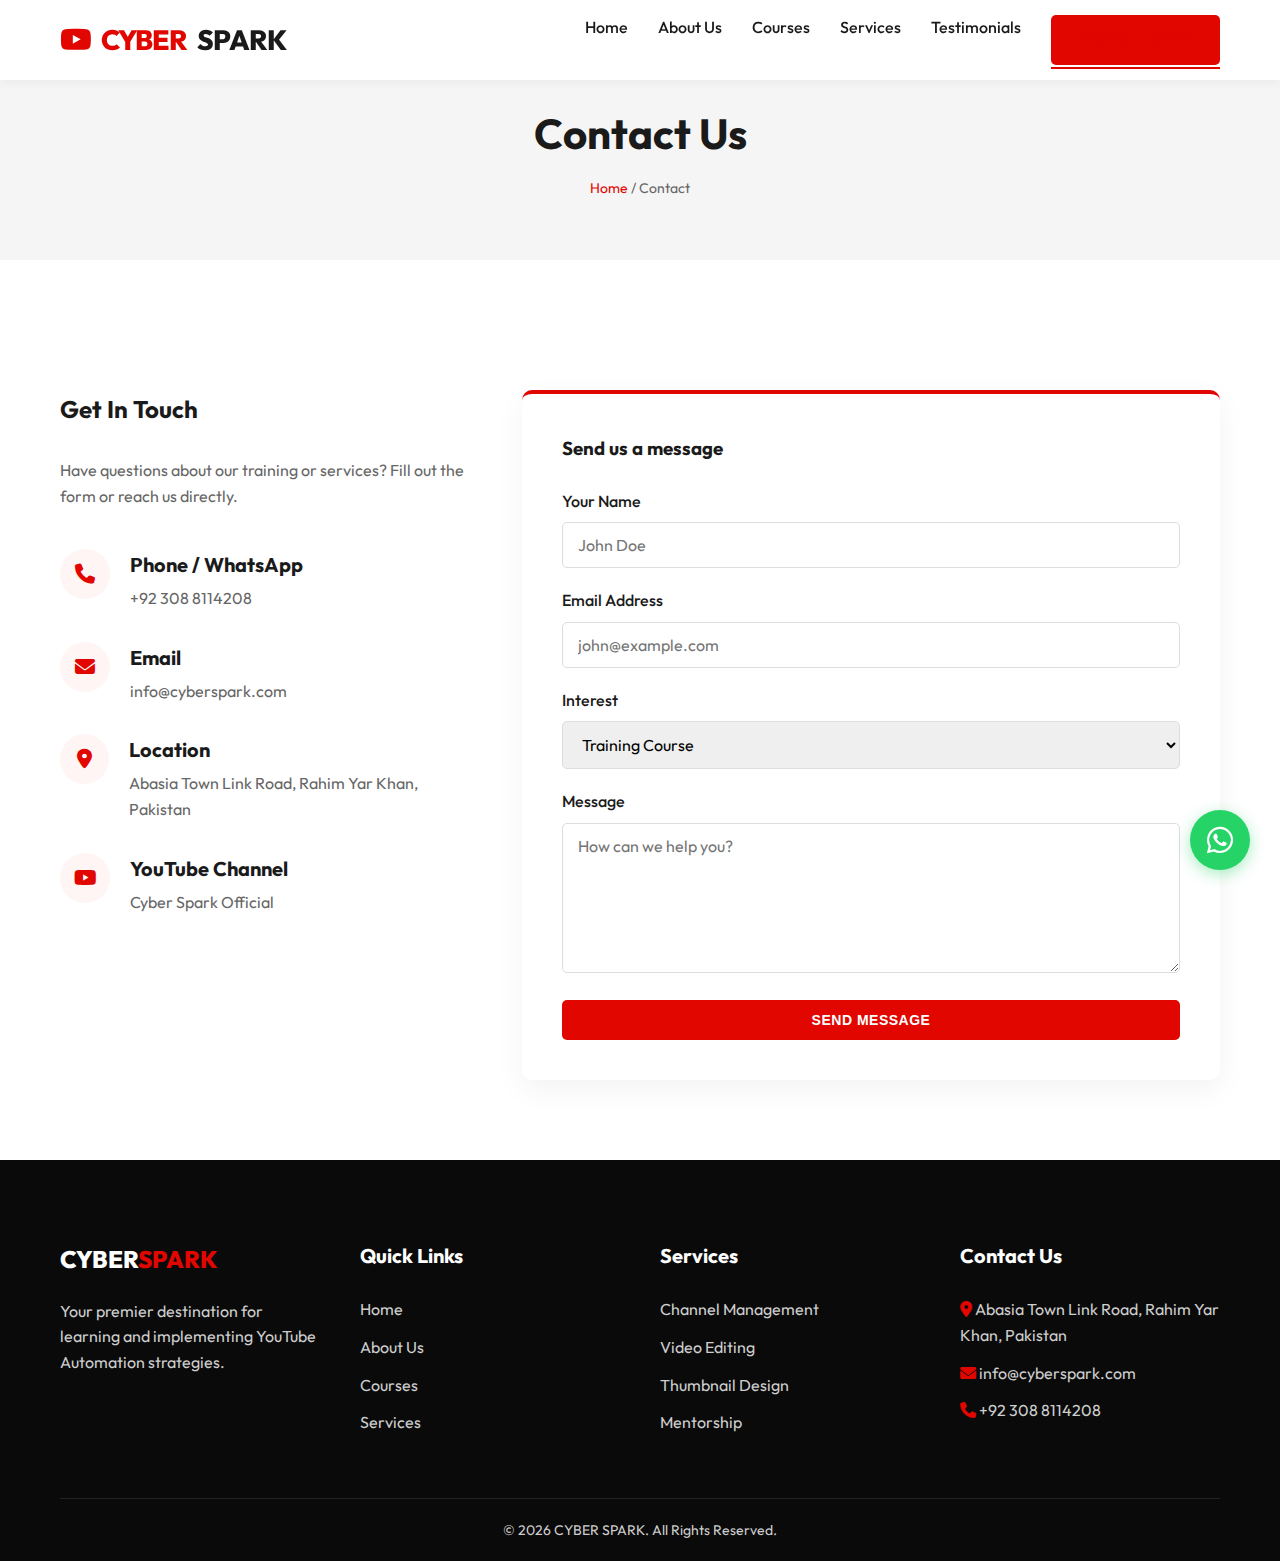
<file: contact.html>
<!DOCTYPE html>
<html lang="en">

<head>
    <meta charset="UTF-8">
    <meta name="viewport" content="width=device-width, initial-scale=1.0">
    <title>Contact Us | CYBER SPARK</title>
    <!-- CSS -->
    <link rel="stylesheet" href="style.css">
    <!-- Font Awesome -->
    <link rel="stylesheet" href="https://cdnjs.cloudflare.com/ajax/libs/font-awesome/6.4.0/css/all.min.css">
    <style>
        .page-header {
            background-color: var(--light-gray);
            padding: 100px 0 60px;
            text-align: center;
        }

        .page-header h1 {
            font-size: 42px;
            color: var(--text-dark);
            margin-bottom: 10px;
        }

        .breadcrumb {
            color: var(--text-light);
            font-size: 14px;
        }

        .breadcrumb a {
            color: var(--primary-red);
        }

        .contact-container {
            display: flex;
            flex-wrap: wrap;
            gap: 50px;
            margin-top: 50px;
        }

        .contact-info {
            flex: 1;
            min-width: 300px;
        }

        .contact-form-wrapper {
            flex: 1.5;
            min-width: 300px;
            background: white;
            padding: 40px;
            border-radius: 10px;
            box-shadow: 0 10px 30px rgba(0, 0, 0, 0.05);
            border-top: 4px solid var(--primary-red);
        }

        .info-item {
            display: flex;
            align-items: flex-start;
            gap: 20px;
            margin-bottom: 30px;
        }

        .info-icon {
            width: 50px;
            height: 50px;
            background: #fff5f5;
            color: var(--primary-red);
            border-radius: 50%;
            display: flex;
            align-items: center;
            justify-content: center;
            font-size: 20px;
        }

        .info-content h3 {
            font-size: 20px;
            margin-bottom: 5px;
            color: var(--text-dark);
        }

        .info-content p {
            color: var(--text-light);
        }

        .form-group {
            margin-bottom: 20px;
        }

        .form-group label {
            display: block;
            margin-bottom: 8px;
            font-weight: 500;
            color: var(--text-dark);
        }

        .form-control {
            width: 100%;
            padding: 12px 15px;
            border: 1px solid #ddd;
            border-radius: 5px;
            font-family: var(--font-main);
            font-size: 16px;
            transition: var(--transition);
        }

        .form-control:focus {
            outline: none;
            border-color: var(--primary-red);
        }

        textarea.form-control {
            resize: vertical;
            height: 150px;
        }
    </style>
</head>

<body>

    <!-- Navigation -->
    <header>
        <div class="container navbar">
            <a href="index.html" class="logo">
                <i class="fa-brands fa-youtube" style="color: var(--primary-red);"></i>
                CYBER<span>SPARK</span>
            </a>
            <ul class="nav-links">
                <li><a href="index.html">Home</a></li>
                <li><a href="about.html">About Us</a></li>
                <li><a href="courses.html">Courses</a></li>
                <li><a href="services.html">Services</a></li>
                <li><a href="testimonials.html">Testimonials</a></li>
                <li><a href="https://wa.me/+923088114208" class="active btn btn-primary">Enroll Now</a></li>
            </ul>
            <div class="hamburger">
                <i class="fa-solid fa-bars"></i>
            </div>
        </div>
    </header>

    <!-- Page Header -->
    <div class="page-header">
        <div class="container">
            <h1>Contact Us</h1>
            <div class="breadcrumb">
                <a href="index.html">Home</a> / Contact
            </div>
        </div>
    </div>

    <!-- Contact Section -->
    <section class="section-padding">
        <div class="container">
            <div class="contact-container">
                <!-- Info Side -->
                <div class="contact-info">
                    <h2 style="margin-bottom: 30px;">Get In Touch</h2>
                    <p style="margin-bottom: 40px; color: #666;">Have questions about our training or services? Fill out
                        the form or reach us directly.</p>

                    <div class="info-item">
                        <div class="info-icon"><i class="fa-solid fa-phone"></i></div>
                        <div class="info-content">
                            <h3>Phone / WhatsApp</h3>
                            <p>+92 308 8114208</p>
                        </div>
                    </div>

                    <div class="info-item">
                        <div class="info-icon"><i class="fa-solid fa-envelope"></i></div>
                        <div class="info-content">
                            <h3>Email</h3>
                            <p>info@cyberspark.com</p>
                        </div>
                    </div>

                    <div class="info-item">
                        <div class="info-icon"><i class="fa-solid fa-location-dot"></i></div>
                        <div class="info-content">
                            <h3>Location</h3>
                            <p>Abasia Town Link Road, Rahim Yar Khan, Pakistan </p>
                        </div>
                    </div>

                    <div class="info-item">
                        <div class="info-icon"><i class="fa-brands fa-youtube"></i></div>
                        <div class="info-content">
                            <h3>YouTube Channel</h3>
                            <p>Cyber Spark Official</p>
                        </div>
                    </div>
                </div>

                <!-- Form Side -->
                <div class="contact-form-wrapper">
                    <h3 style="margin-bottom: 25px;">Send us a message</h3>
                    <form>
                        <div class="form-group">
                            <label>Your Name</label>
                            <input type="text" class="form-control" placeholder="John Doe">
                        </div>
                        <div class="form-group">
                            <label>Email Address</label>
                            <input type="email" class="form-control" placeholder="john@example.com">
                        </div>
                        <div class="form-group">
                            <label>Interest</label>
                            <select class="form-control">
                                <option>Training Course</option>
                                <option>Automation Services</option>
                                <option>General Inquiry</option>
                            </select>
                        </div>
                        <div class="form-group">
                            <label>Message</label>
                            <textarea class="form-control" placeholder="How can we help you?"></textarea>
                        </div>
                        <button type="submit" class="btn btn-primary" style="width: 100%;">Send Message</button>
                    </form>
                </div>
            </div>
        </div>
    </section>

    <!-- Footer -->
    <footer>
        <div class="container">
            <div class="footer-grid">
                <div class="footer-col">
                    <a href="index.html" class="footer-logo">
                        CYBER<span>SPARK</span>
                    </a>
                    <p>Your premier destination for learning and implementing YouTube Automation strategies.</p>
                </div>
                <div class="footer-col">
                    <h3>Quick Links</h3>
                    <ul>
                        <li><a href="index.html">Home</a></li>
                        <li><a href="about.html">About Us</a></li>
                        <li><a href="courses.html">Courses</a></li>
                        <li><a href="services.html">Services</a></li>
                    </ul>
                </div>
                <div class="footer-col">
                    <h3>Services</h3>
                    <ul>
                        <li><a href="services.html">Channel Management</a></li>
                        <li><a href="services.html">Video Editing</a></li>
                        <li><a href="services.html">Thumbnail Design</a></li>
                        <li><a href="courses.html">Mentorship</a></li>
                    </ul>
                </div>
                <div class="footer-col">
                    <h3>Contact Us</h3>
                    <ul>
                        <li><i class="fa-solid fa-location-dot" style="color: var(--primary-red);"></i> Abasia Town Link Road, Rahim Yar Khan, Pakistan
                        </li>
                        <li><i class="fa-solid fa-envelope" style="color: var(--primary-red);"></i> info@cyberspark.com
                        </li>
                        <li><i class="fa-solid fa-phone" style="color: var(--primary-red);"></i> +92 308 8114208 </li>
                    </ul>
                </div>
            </div>
            <div class="copyright">
                <p>&copy; 2026 CYBER SPARK. All Rights Reserved.</p>
            </div>
        </div>
    </footer>

    <!-- WhatsApp Float -->
    <a href="https://wa.me/+923088114208" class="whatsapp-float" target="_blank">
        <i class="fa-brands fa-whatsapp"></i>
    </a>

    <script src="script.js"></script>
</body>


</html>
</file>
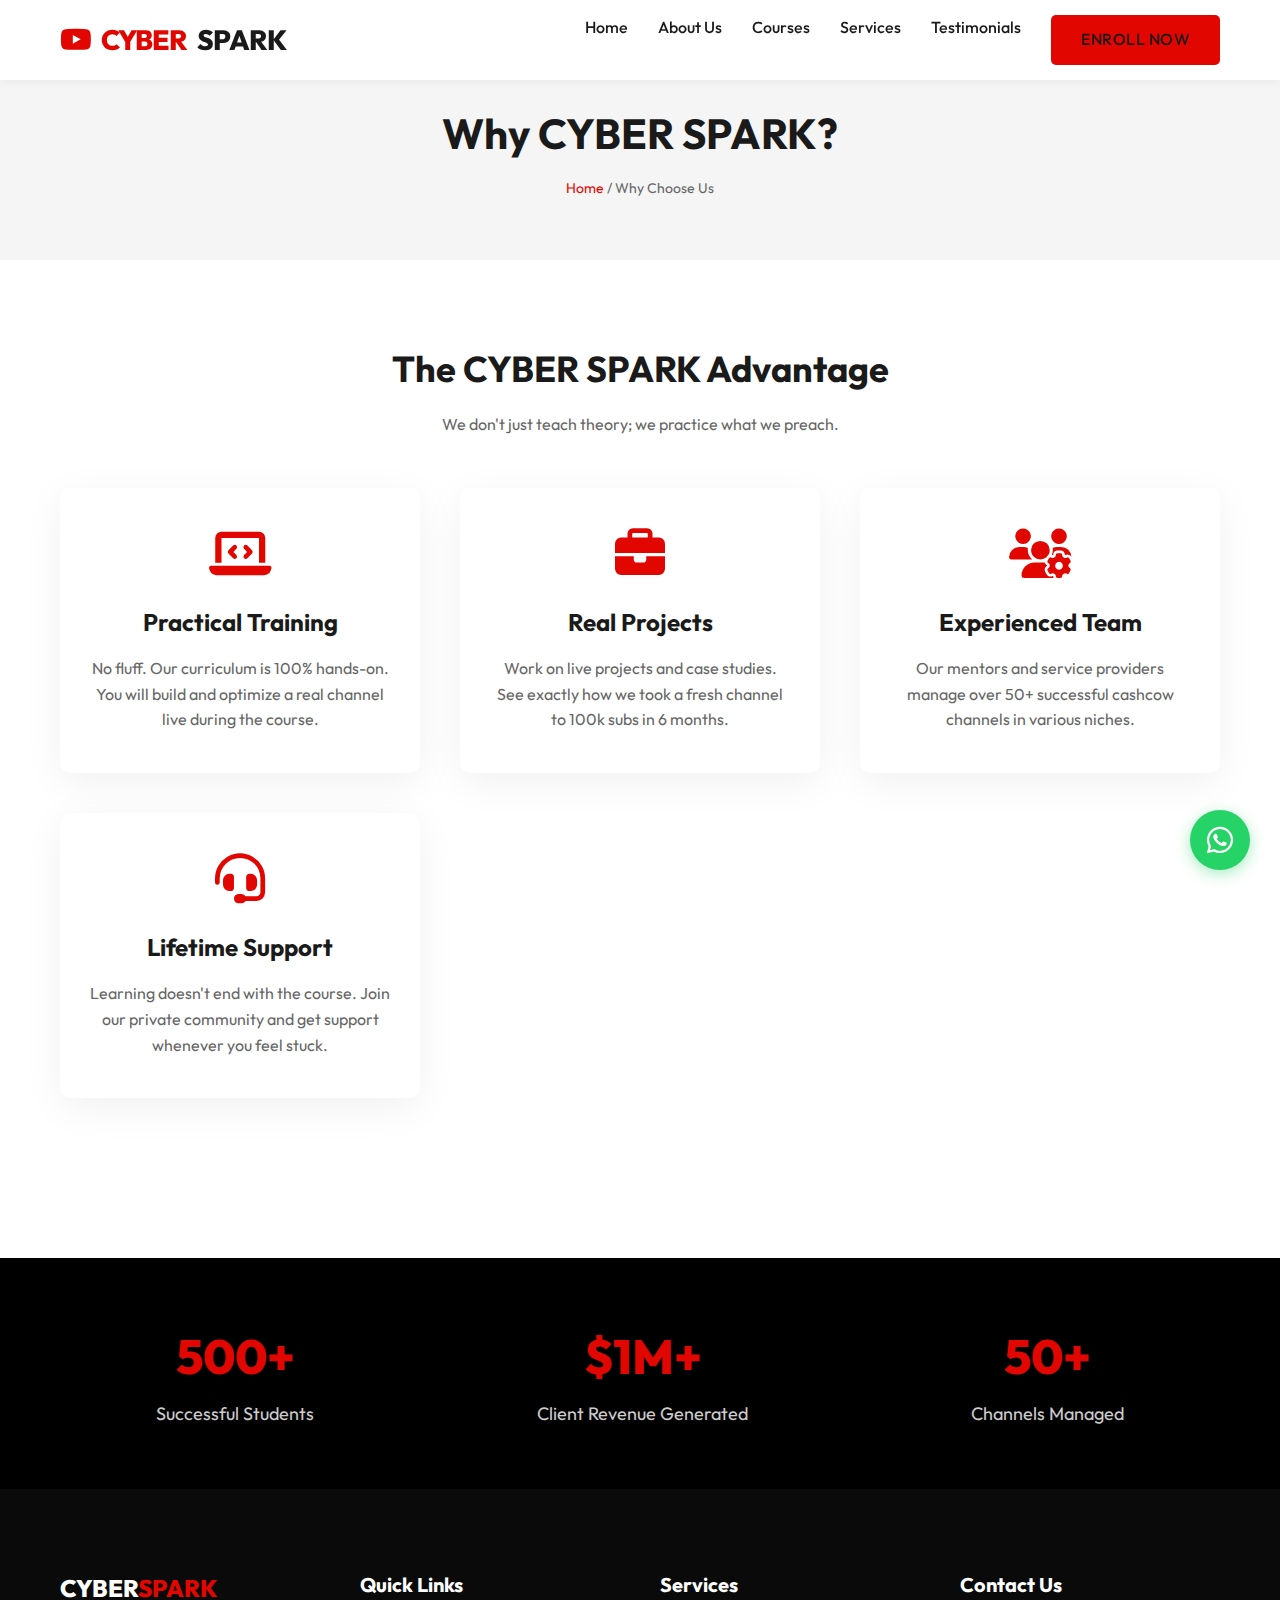
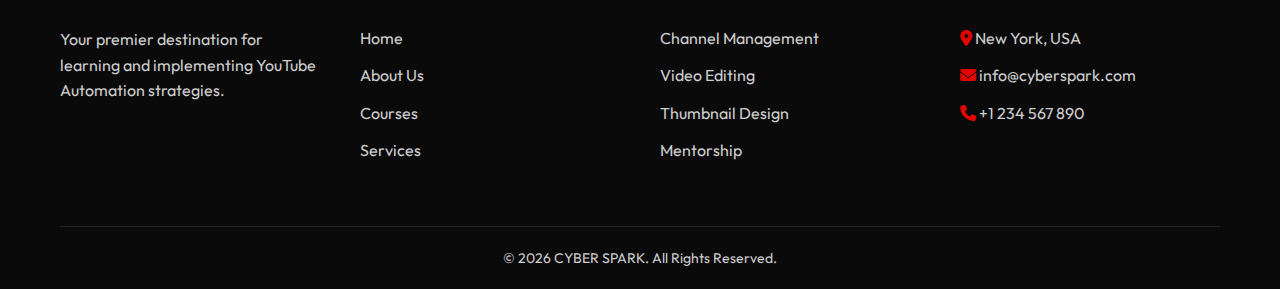
<file: why-us.html>
<!DOCTYPE html>
<html lang="en">

<head>
    <meta charset="UTF-8">
    <meta name="viewport" content="width=device-width, initial-scale=1.0">
    <title>Why Choose Us | CYBER SPARK</title>
    <!-- CSS -->
    <link rel="stylesheet" href="style.css">
    <!-- Font Awesome -->
    <link rel="stylesheet" href="https://cdnjs.cloudflare.com/ajax/libs/font-awesome/6.4.0/css/all.min.css">
    <style>
        .page-header {
            background-color: var(--light-gray);
            padding: 100px 0 60px;
            text-align: center;
        }

        .page-header h1 {
            font-size: 42px;
            color: var(--text-dark);
            margin-bottom: 10px;
        }

        .breadcrumb {
            color: var(--text-light);
            font-size: 14px;
        }

        .breadcrumb a {
            color: var(--primary-red);
        }

        .reasons-grid {
            display: grid;
            grid-template-columns: repeat(auto-fit, minmax(300px, 1fr));
            gap: 40px;
        }

        .reason-card {
            background: white;
            padding: 40px 30px;
            border-radius: 10px;
            box-shadow: 0 10px 40px rgba(0, 0, 0, 0.06);
            text-align: center;
            transition: var(--transition);
        }

        .reason-card:hover {
            transform: translateY(-10px);
            background: var(--primary-red);
        }

        .reason-card:hover h3,
        .reason-card:hover p,
        .reason-card:hover i {
            color: white;
        }

        .reason-icon {
            font-size: 50px;
            color: var(--primary-red);
            margin-bottom: 25px;
            transition: var(--transition);
        }

        .reason-card h3 {
            font-size: 24px;
            margin-bottom: 15px;
            color: var(--text-dark);
            transition: var(--transition);
        }

        .reason-card p {
            color: var(--text-light);
            transition: var(--transition);
        }

        .stats-section {
            background-color: #000;
            color: white;
            padding: 60px 0;
            margin-top: 80px;
        }

        .stats-grid {
            display: flex;
            justify-content: space-around;
            flex-wrap: wrap;
            gap: 30px;
            text-align: center;
        }

        .stat-item h2 {
            font-size: 48px;
            color: var(--primary-red);
            font-weight: 800;
            margin-bottom: 5px;
        }

        .stat-item p {
            font-size: 18px;
            opacity: 0.8;
        }
    </style>
</head>

<body>

    <!-- Navigation -->
    <header>
        <div class="container navbar">
            <a href="index.html" class="logo">
                <i class="fa-brands fa-youtube" style="color: var(--primary-red);"></i>
                CYBER<span>SPARK</span>
            </a>
            <ul class="nav-links">
                <li><a href="index.html">Home</a></li>
                <li><a href="about.html">About Us</a></li>
                <li><a href="courses.html">Courses</a></li>
                <li><a href="services.html">Services</a></li>
                <li><a href="testimonials.html">Testimonials</a></li>
                <li><a href="contact.html" class="btn btn-primary">Enroll Now</a></li>
            </ul>
            <div class="hamburger">
                <i class="fa-solid fa-bars"></i>
            </div>
        </div>
    </header>

    <!-- Page Header -->
    <div class="page-header">
        <div class="container">
            <h1>Why CYBER SPARK?</h1>
            <div class="breadcrumb">
                <a href="index.html">Home</a> / Why Choose Us
            </div>
        </div>
    </div>

    <!-- Reasons Section -->
    <section class="section-padding">
        <div class="container">
            <div class="section-header">
                <h2>The CYBER SPARK Advantage</h2>
                <p>We don't just teach theory; we practice what we preach.</p>
            </div>

            <div class="reasons-grid">
                <div class="reason-card">
                    <i class="fa-solid fa-laptop-code reason-icon"></i>
                    <h3>Practical Training</h3>
                    <p>No fluff. Our curriculum is 100% hands-on. You will build and optimize a real channel live during
                        the course.</p>
                </div>

                <div class="reason-card">
                    <i class="fa-solid fa-briefcase reason-icon"></i>
                    <h3>Real Projects</h3>
                    <p>Work on live projects and case studies. See exactly how we took a fresh channel to 100k subs in 6
                        months.</p>
                </div>

                <div class="reason-card">
                    <i class="fa-solid fa-users-gear reason-icon"></i>
                    <h3>Experienced Team</h3>
                    <p>Our mentors and service providers manage over 50+ successful cashcow channels in various niches.
                    </p>
                </div>

                <div class="reason-card">
                    <i class="fa-solid fa-headset reason-icon"></i>
                    <h3>Lifetime Support</h3>
                    <p>Learning doesn't end with the course. Join our private community and get support whenever you
                        feel stuck.</p>
                </div>
            </div>
        </div>
    </section>

    <!-- Stats Section -->
    <section class="stats-section">
        <div class="container">
            <div class="stats-grid">
                <div class="stat-item">
                    <h2>500+</h2>
                    <p>Successful Students</p>
                </div>
                <div class="stat-item">
                    <h2>$1M+</h2>
                    <p>Client Revenue Generated</p>
                </div>
                <div class="stat-item">
                    <h2>50+</h2>
                    <p>Channels Managed</p>
                </div>
            </div>
        </div>
    </section>

    <!-- Footer -->
    <footer>
        <div class="container">
            <div class="footer-grid">
                <div class="footer-col">
                    <a href="index.html" class="footer-logo">
                        CYBER<span>SPARK</span>
                    </a>
                    <p>Your premier destination for learning and implementing YouTube Automation strategies.</p>
                </div>
                <div class="footer-col">
                    <h3>Quick Links</h3>
                    <ul>
                        <li><a href="index.html">Home</a></li>
                        <li><a href="about.html">About Us</a></li>
                        <li><a href="courses.html">Courses</a></li>
                        <li><a href="services.html">Services</a></li>
                    </ul>
                </div>
                <div class="footer-col">
                    <h3>Services</h3>
                    <ul>
                        <li><a href="services.html">Channel Management</a></li>
                        <li><a href="services.html">Video Editing</a></li>
                        <li><a href="services.html">Thumbnail Design</a></li>
                        <li><a href="courses.html">Mentorship</a></li>
                    </ul>
                </div>
                <div class="footer-col">
                    <h3>Contact Us</h3>
                    <ul>
                        <li><i class="fa-solid fa-location-dot" style="color: var(--primary-red);"></i> New York, USA
                        </li>
                        <li><i class="fa-solid fa-envelope" style="color: var(--primary-red);"></i> info@cyberspark.com
                        </li>
                        <li><i class="fa-solid fa-phone" style="color: var(--primary-red);"></i> +1 234 567 890</li>
                    </ul>
                </div>
            </div>
            <div class="copyright">
                <p>&copy; 2026 CYBER SPARK. All Rights Reserved.</p>
            </div>
        </div>
    </footer>

    <!-- WhatsApp Float -->
    <a href="https://wa.me/1234567890" class="whatsapp-float" target="_blank">
        <i class="fa-brands fa-whatsapp"></i>
    </a>

    <script src="script.js"></script>
</body>

</html>
</file>
<file: style.css>
/* Google Fonts */
@import url('https://fonts.googleapis.com/css2?family=Outfit:wght@300;400;500;600;700;800&display=swap');

:root {
    --primary-red: #E10600;
    --dark-red: #B30000;
    --white: #FFFFFF;
    --light-gray: #F5F5F5;
    --text-dark: #1A1A1A;
    --text-light: #666666;
    --bg-light: #FAFAFA;
    --font-main: 'Outfit', sans-serif;
    --transition: all 0.3s ease;
}

* {
    margin: 0;
    padding: 0;
    box-sizing: border-box;
}

body {
    font-family: var(--font-main);
    color: var(--text-dark);
    background-color: var(--white);
    line-height: 1.6;
    overflow-x: hidden;
}

a {
    text-decoration: none;
    color: inherit;
}

ul {
    list-style: none;
}

img {
    max-width: 100%;
    display: block;
}

/* Utilities */
.container {
    max-width: 1200px;
    margin: 0 auto;
    padding: 0 20px;
}

.section-padding {
    padding: 80px 0;
}

.text-center {
    text-align: center;
}

.btn {
    display: inline-block;
    padding: 12px 30px;
    font-weight: 600;
    text-transform: uppercase;
    border-radius: 5px;
    transition: var(--transition);
    cursor: pointer;
    border: none;
    font-size: 14px;
    letter-spacing: 0.5px;
}

.btn-primary {
    background-color: var(--primary-red);
    color: var(--white);
}

.btn-primary:hover {
    background-color: var(--dark-red);
    transform: translateY(-2px);
    box-shadow: 0 10px 20px rgba(225, 6, 0, 0.2);
}

.btn-outline {
    background-color: transparent;
    border: 2px solid var(--primary-red);
    color: var(--primary-red);
}

.btn-outline:hover {
    background-color: var(--primary-red);
    color: var(--white);
}

.btn-white {
    background-color: var(--white);
    color: var(--primary-red);
}

.btn-white:hover {
    background-color: var(--light-gray);
    transform: translateY(-2px);
}

/* Header & Nav */
header {
    background: var(--white);
    box-shadow: 0 2px 10px rgba(0,0,0,0.05);
    position: fixed;
    width: 100%;
    top: 0;
    z-index: 1000;
}

.navbar {
    display: flex;
    justify-content: space-between;
    align-items: center;
    height: 80px;
}

.logo {
    font-size: 28px;
    font-weight: 800;
    color: var(--primary-red);
    letter-spacing: -1px;
    display: flex;
    align-items: center;
    gap: 10px;
}

.logo span {
    color: var(--text-dark);
}

.nav-links {
    display: flex;
    gap: 30px;
}

.nav-links li a {
    font-weight: 500;
    color: var(--text-dark);
    transition: var(--transition);
    position: relative;
    font-size: 16px;
}

.nav-links li a:hover,
.nav-links li a.active {
    color: var(--primary-red);
}

.nav-links li a::after {
    content: '';
    position: absolute;
    width: 0;
    height: 2px;
    background: var(--primary-red);
    bottom: -4px;
    left: 0;
    transition: var(--transition);
}

.nav-links li a:hover::after,
.nav-links li a.active::after {
    width: 100%;
}

.hamburger {
    display: none;
    cursor: pointer;
    font-size: 24px;
    color: var(--text-dark);
}

/* Hero Section */
.hero {
    padding: 160px 0 100px;
    background: linear-gradient(135deg, #FFF5F5 0%, #FFFFFF 100%);
    position: relative;
    overflow: hidden;
}

.hero-content {
    display: flex;
    align-items: center;
    justify-content: space-between;
    gap: 50px;
}

.hero-text {
    flex: 1;
}

.hero-text h1 {
    font-size: 56px;
    line-height: 1.1;
    margin-bottom: 20px;
    color: var(--text-dark);
    font-weight: 800;
}

.hero-text h1 span {
    color: var(--primary-red);
}

.hero-text p {
    font-size: 18px;
    color: var(--text-light);
    margin-bottom: 30px;
    max-width: 500px;
}

.hero-btns {
    display: flex;
    gap: 15px;
}

.hero-image {
    flex: 1;
    position: relative;
}

.hero-image img {
    width: 100%;
    border-radius: 20px;
    box-shadow: 0 20px 50px rgba(0,0,0,0.1);
}

/* Features/Services Preview */
.features-preview {
    padding: 80px 0;
    background: var(--white);
}

.section-header {
    text-align: center;
    margin-bottom: 50px;
}

.section-header h2 {
    font-size: 36px;
    color: var(--text-dark);
    margin-bottom: 15px;
    font-weight: 700;
}

.section-header p {
    color: var(--text-light);
    max-width: 600px;
    margin: 0 auto;
}

.features-grid {
    display: grid;
    grid-template-columns: repeat(auto-fit, minmax(300px, 1fr));
    gap: 30px;
}

.feature-card {
    background: var(--bg-light);
    padding: 30px;
    border-radius: 10px;
    transition: var(--transition);
    border: 1px solid transparent;
}

.feature-card:hover {
    background: var(--white);
    box-shadow: 0 10px 30px rgba(0,0,0,0.05);
    border-color: #ffe0e0;
    transform: translateY(-5px);
}

.feature-icon {
    font-size: 40px;
    color: var(--primary-red);
    margin-bottom: 20px;
}

.feature-card h3 {
    font-size: 20px;
    margin-bottom: 10px;
    color: var(--text-dark);
}

.feature-card p {
    color: var(--text-light);
    font-size: 15px;
}

/* Footer */
footer {
    background: #0a0a0a;
    color: #cecece;
    padding: 80px 0 20px;
}

.footer-grid {
    display: grid;
    grid-template-columns: repeat(auto-fit, minmax(250px, 1fr));
    gap: 40px;
    margin-bottom: 50px;
}

.footer-col h3 {
    color: var(--white);
    font-size: 20px;
    margin-bottom: 25px;
}

.footer-col ul li {
    margin-bottom: 12px;
}

.footer-col ul li a:hover {
    color: var(--primary-red);
}

.footer-logo {
    color: var(--white);
    font-size: 24px;
    font-weight: 800;
    margin-bottom: 20px;
    display: block;
}

.footer-logo span {
    color: var(--primary-red);
}

.copyright {
    text-align: center;
    padding-top: 20px;
    border-top: 1px solid #222;
    font-size: 14px;
}

/* Floating WhatsApp */
.whatsapp-float {
    position: fixed;
    bottom: 30px;
    right: 30px;
    background-color: #25d366;
    color: white;
    width: 60px;
    height: 60px;
    border-radius: 50%;
    display: flex;
    align-items: center;
    justify-content: center;
    font-size: 30px;
    box-shadow: 0 4px 15px rgba(37, 211, 102, 0.4);
    z-index: 999;
    transition: var(--transition);
}

.whatsapp-float:hover {
    transform: scale(1.1);
    background-color: #20bd5a;
}

/* Responsive */
@media (max-width: 991px) {
    .hero-content {
        flex-direction: column;
        text-align: center;
    }
    
    .hero-text p {
        margin: 0 auto 30px;
    }

    .hero-btns {
        justify-content: center;
    }
}

@media (max-width: 768px) {
    .nav-links {
        position: fixed;
        background: var(--white);
        top: 80px;
        left: 0;
        width: 100%;
        height: 0;
        flex-direction: column;
        align-items: center;
        overflow: hidden;
        transition: 0.3s ease-in-out;
        box-shadow: 0 10px 10px rgba(0,0,0,0.05);
        gap: 0;
    }

    .nav-links.active {
        height: 350px;
        padding: 20px 0;
        overflow-y: auto;
    }

    .nav-links li {
        width: 100%;
        text-align: center;
    }

    .nav-links li a {
        display: block;
        padding: 15px 0;
    }

    .hamburger {
        display: block;
    }
    
    .hero-text h1 {
        font-size: 36px;
    }
}
</file>
